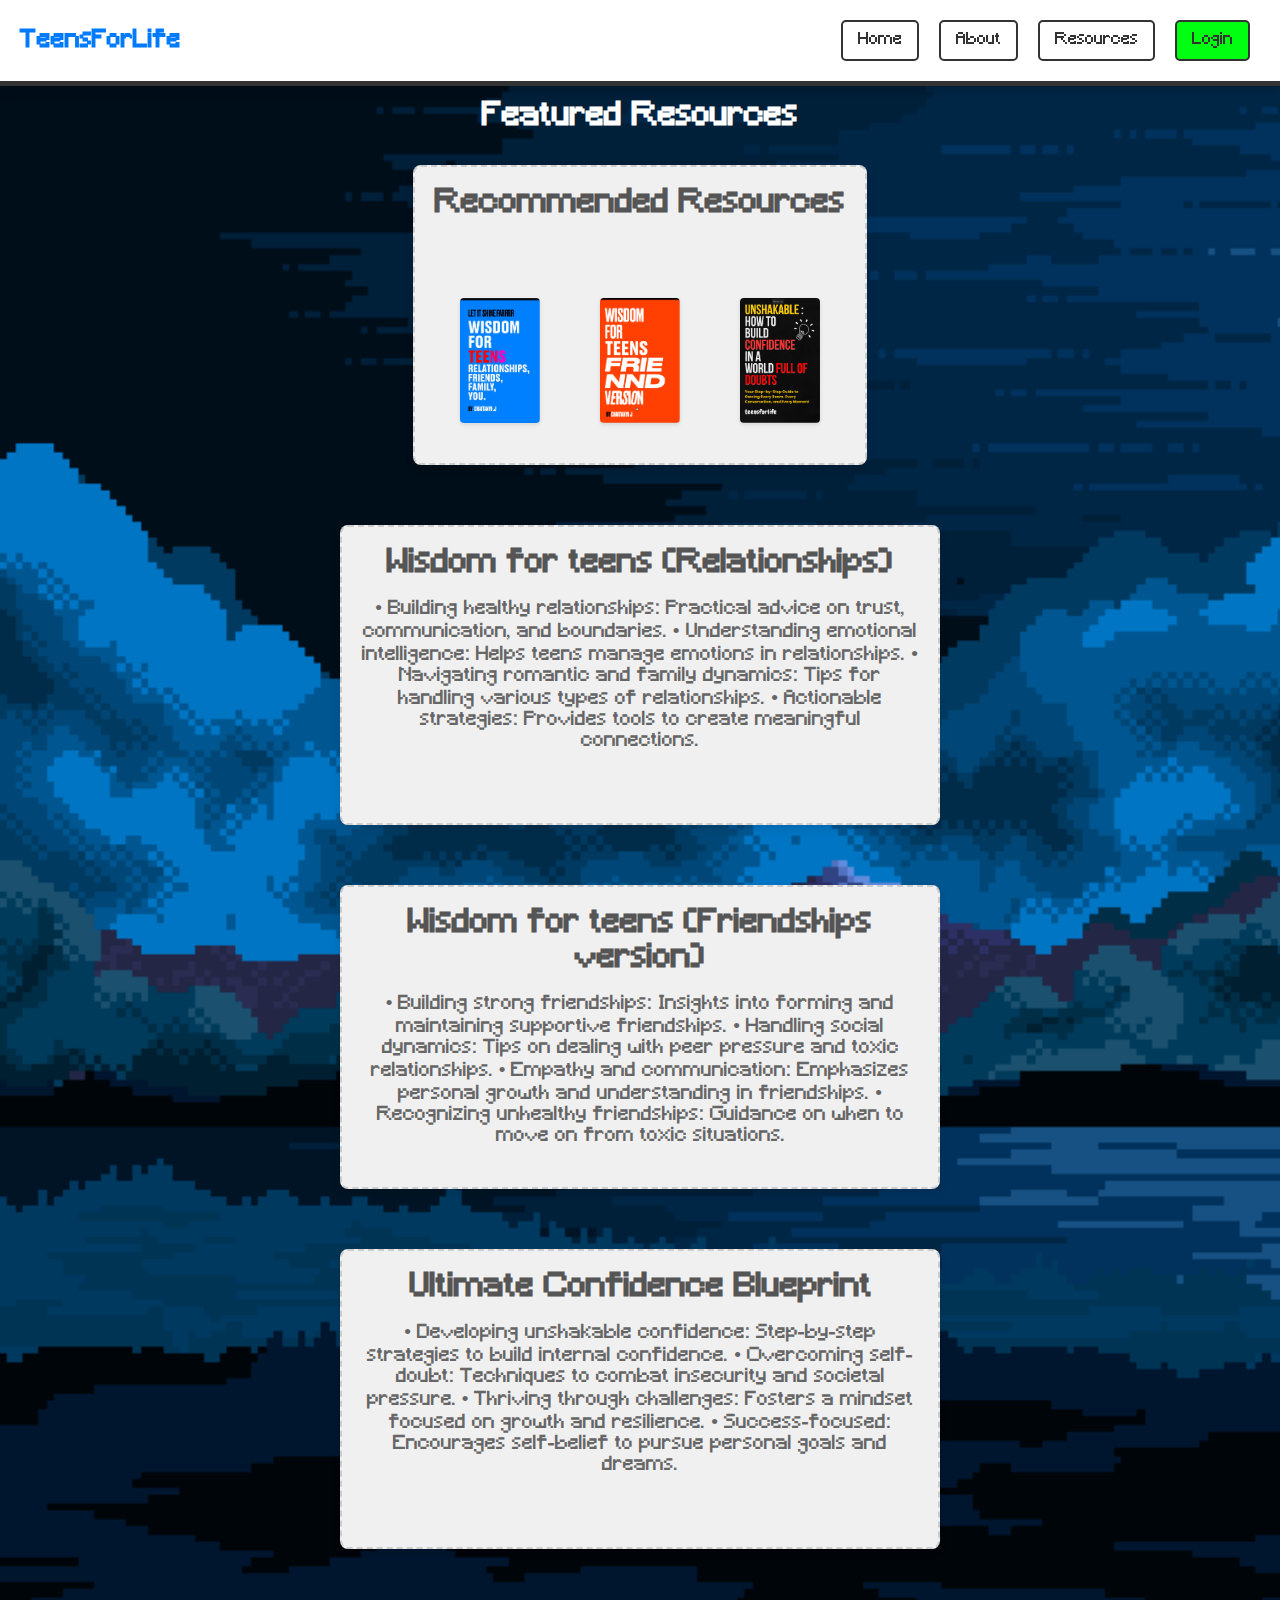
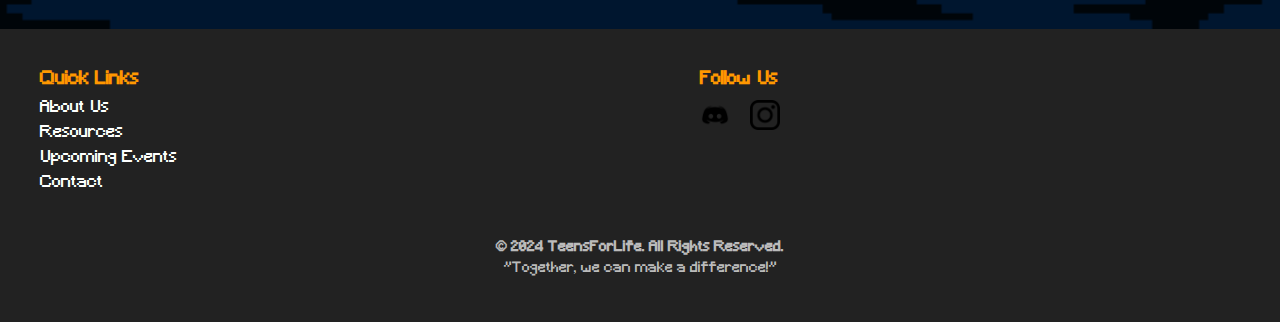
<file: resources.html>
<!DOCTYPE html>
<html lang="en">
<head>
      <!-- Google tag (gtag.js) -->
<script async src="https://www.googletagmanager.com/gtag/js?id=G-XFME3RZ48J"></script>
<script>
  window.dataLayer = window.dataLayer || [];
  function gtag(){dataLayer.push(arguments);}
  gtag('js', new Date());

  gtag('config', 'G-XFME3RZ48J');
</script>
    <meta charset="UTF-8">
    <meta name="viewport" content="width=device-width, initial-scale=1.0">
    <title>Resources - TeensForLife</title>
    <link rel="stylesheet" href="https://cdnjs.cloudflare.com/ajax/libs/font-awesome/5.15.4/css/all.min.css" />
    <link rel="stylesheet" href="resources.css">
</head>
<body>

    <header class="navbar">
        <div class="logo">
            <h1>TeensForLife</h1>
        </div>
        <!-- Toggle icon for mobile -->
        <div class="toggle">
            <i class="fas fa-bars"></i> <!-- Font Awesome hamburger icon -->
        </div>
        <nav class="nav-links">
            <ul>
                <li><a href="index.html">Home</a></li>
                <li><a href="about.html">About</a></li>
                <li><a href="resources.html">Resources</a></li>
                <li><a href="Login.html" class="login-btn">Login</a></li>
            </ul>
        </nav>
    </header>

    <script>
        // Get the toggle icon and navigation links
        const toggle = document.querySelector('.toggle');
        const navLinks = document.querySelector('.nav-links');
    
        // Add click event to toggle
        toggle.addEventListener('click', () => {
            // Toggle the active class on navLinks
            navLinks.classList.toggle('active');
    
            // Rotate the toggle icon
            toggle.classList.toggle('rotated');
        });
    </script>





    <section class="featured-resources">
        <h2>Featured Resources</h2>

        <div class="card-container">
            <div class="resource-card">
                <h3>Recommended Resources</h3>
                <div class="book-images">
                    <img src="1st book.jpg" alt="Book 1" class="book-image">
                    <img src="2nd book.png" alt="Book 2" class="book-image">
                    <img src="3rd book.png" alt="Book 3" class="book-image">
                </div>
            </div>

        <div class="resource-card">
            <h3>Wisdom for teens (Relationships)</h3>
            <p>	•	Building healthy relationships: Practical advice on trust, communication, and boundaries.
                •	Understanding emotional intelligence: Helps teens manage emotions in relationships.
                •	Navigating romantic and family dynamics: Tips for handling various types of relationships.
                •	Actionable strategies: Provides tools to create meaningful connections.
            </p>
            
        </div>
        <div class="resource-card">
            <h3>Wisdom for teens (Friendships version)</h3>
            <p>	•	Building strong friendships: Insights into forming and maintaining supportive friendships.
                •	Handling social dynamics: Tips on dealing with peer pressure and toxic relationships.
                •	Empathy and communication: Emphasizes personal growth and understanding in friendships.
                •	Recognizing unhealthy friendships: Guidance on when to move on from toxic situations.</p>
            
        </div>
        <div class="resource-card">
            <h3>Ultimate Confidence Blueprint</h3>
            <p>	•	Developing unshakable confidence: Step-by-step strategies to build internal confidence.
                •	Overcoming self-doubt: Techniques to combat insecurity and societal pressure.
                •	Thriving through challenges: Fosters a mindset focused on growth and resilience.
                •	Success-focused: Encourages self-belief to pursue personal goals and dreams.</p>
            
        </div>
    </section>

    <footer>
        <div class="footer-container">
            <div class="footer-column">
                <h3>Quick Links</h3>
                <ul>
                    <li><a href="about.html">About Us</a></li>
                    <li><a href="resources.html">Resources</a></li>
                    <li><a href="upcoming.html">Upcoming Events</a></li>
                    <li><a href="contact.html">Contact</a></li>
                </ul>
            </div>
            <div class="footer-column">
                <h3>Follow Us</h3>
                <div class="social-media">
                    <a href="https://discord.gg/xV64yqF3wg"><img src="discord.png" alt="Discord" class="social-icon"></a>
                    <a href="https://www.instagram.com/teensforlives/profilecard/?igsh=MXhpcnV3d2M5bTNibA=="><img src="instagram-logo.png" alt="Instagram" class="social-icon"></a>
                </div>
            </div>
        </div>
        <div class="footer-bottom">
            <p>&copy; 2024 TeensForLife. All Rights Reserved.</p>
            <p>"Together, we can make a difference!"</p>
        </div>
    </footer>

    </body>
    </html>
</file>
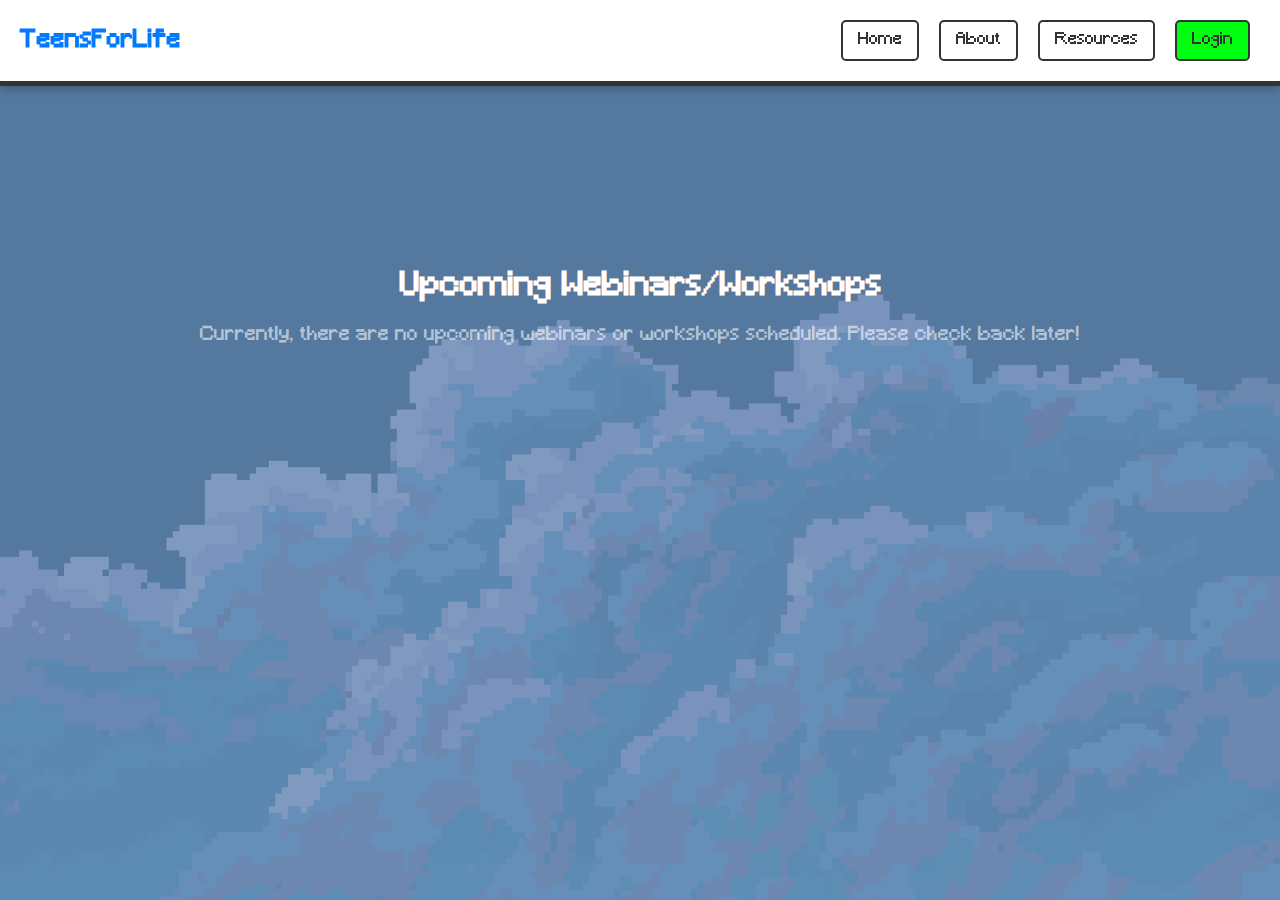
<file: upcoming.html>
<!DOCTYPE html>
<html lang="en">
<head>
      <!-- Google tag (gtag.js) -->
<script async src="https://www.googletagmanager.com/gtag/js?id=G-XFME3RZ48J"></script>
<script>
  window.dataLayer = window.dataLayer || [];
  function gtag(){dataLayer.push(arguments);}
  gtag('js', new Date());

  gtag('config', 'G-XFME3RZ48J');
</script>
    <meta charset="UTF-8">
    <meta name="viewport" content="width=device-width, initial-scale=1.0">
    <title>Upcoming Webinars/Workshops</title>
    <link rel="stylesheet" href="https://cdnjs.cloudflare.com/ajax/libs/font-awesome/5.15.4/css/all.min.css" />
    <link rel="stylesheet" href="upcoming.css"> <!-- Link to your CSS -->
</head>
<body>
    <header class="navbar">
        <div class="logo">
            <h1>TeensForLife</h1>
        </div>
        <!-- Toggle icon for mobile -->
        <div class="toggle">
            <i class="fas fa-bars"></i> <!-- Font Awesome hamburger icon -->
        </div>
        <nav class="nav-links">
            <ul>
                <li><a href="index.html">Home</a></li>
                <li><a href="about.html">About</a></li>
                <li><a href="resources.html">Resources</a></li>
                <li><a href="Login.html" class="login-btn">Login</a></li>
            </ul>
        </nav>
    </header>

    <script>
        // Get the toggle icon and navigation links
        const toggle = document.querySelector('.toggle');
        const navLinks = document.querySelector('.nav-links');
    
        // Add click event to toggle
        toggle.addEventListener('click', () => {
            // Toggle the active class on navLinks
            navLinks.classList.toggle('active');
    
            // Rotate the toggle icon
            toggle.classList.toggle('rotated');
        });
    </script>
    
    <main class="container">
        <h1>Upcoming Webinars/Workshops</h1>
        <p>Currently, there are no upcoming webinars or workshops scheduled. Please check back later!</p>
    </main>
    

</body>
</html>
</file>
<file: upcoming.css>
@font-face {
    font-family: "pixel";
    src: url(Minecraft.ttf);
}

body {
    font-family: "pixel";
    margin: 0;
    padding: 0;
    background: url('sr2bddd005c62aws3.png') ;
    background-size: cover;
    background-repeat: no-repeat
    
}

html, body {
    overflow-x: hidden;
    width: 100%;
    margin: 0;
    padding: 0;
}

/* General Reset for Margins and Padding */
* {
    margin: 0;
    padding: 0;
    box-sizing: border-box; /* Include padding and border in the element's total width and height */
}

/* Font Style */
body {
    font-family: 'pixel', cursive; /* Pixel-style font */
    background-color: #f0f0f0; /* Light background */
}

/* Navigation Bar Styling */
/* Navigation Bar Styling */
.navbar {
    position: fixed;
    top: 0;
    left: 0;
    width: 100%;
    z-index: 1000;
    display: flex;
    justify-content: space-between;
    align-items: center;
    padding: 20px;
    background-color: rgba(255, 255, 255, 0.9);
    border-bottom: 5px solid #333;
    background: linear-gradient(45deg, #ffffff, #ffffff);
    background-size: 300% 300%;
    animation: gradientAnimation 10s ease infinite;
    box-shadow: 0 4px 8px rgba(0, 0, 0, 0.2);
}

.nav-links ul {
    display: flex;
    padding: 0;
    margin: 0;
    justify-content: space-around;
    list-style-type: none;
}

@media (max-width: 768px) {
    .navbar {
        flex-wrap: wrap;
    }

    .nav-links {
        width: 100%;
        order: 3;
    }

    .nav-links ul {
        flex-direction: column;
        display: none;
        position: absolute;
        top: 100%; /* Changed from 60px to 100% */
        left: 0;
        width: 100%;
        background-color: rgba(255, 255, 255, 0.9);
        border-radius: 5px;
        box-shadow: 0 4px 8px rgba(0, 0, 0, 0.2);
        padding: 10px 0;
        list-style-type: none;
    }

    .nav-links.active ul {
        display: flex;
    }

    .nav-links li {
        margin: 10px 0; /* Changed from 0px 10 to 10px 0 */
        text-align: center;
    }

    .navbar .toggle {
        display: block;
        order: 2;
    }

    .logo {
        order: 1;
    }
}

.nav-links a {
    display: block; /* Added to ensure full-width clickable area */
    text-decoration: none;
    color: #333;
    padding: 10px 15px;
    border: 2px solid #333;
    border-radius: 5px;
    transition: background-color 0.1s;
}

.login-btn {
    background-color: #00ff11;
    color: white;
}
.logo h1 {
    font-size: 24px;
    color: #007BFF;
}

/* Navigation Links */
.nav-links li {
    margin: 0 10px; /* Space between items */
}

.nav-links a {
    text-decoration: none;
    color: #333;
    padding: 10px 15px;
    border: 2px solid #333; /* Pixelated button border */
    border-radius: 5px; /* Rounded corners */
    transition: background-color 0.1s;
}

.nav-links a:hover {
    background-color: #00ff15a4; /* Change color on hover */
}

/* Login Button Styling */
.login-btn {
    background-color: #00ff11; /* Blue background for login button */
    color: white; /* White text for login button */
}

/* Add styles for the toggle button */
.toggle {
    display: none; /* Initially hide toggle for desktop */
}

/*WEBINAR THING*/

.container h1{
font-size: 2em;
color: white;
text-align: center;
margin-top: 250px;
}
.container p {
    font-size: 1.2rem; /* Increase font size */
    color: #ffffff94; /* Change text color */
    text-align: center; /* Center the text */
    margin-top: 20px; /* Add some space above */
}

.container {
    padding: 20px; /* Add some padding */
    max-width: 1200px; /* Limit the maximum width */
    margin: 0 auto; /* Center the container */
}

/* Media query for mobile responsiveness */
@media (max-width: 768px) {
    .container {
        padding: 15px; /* Reduce padding on mobile */
    }

    .container h1 {
        font-size: 1.8rem; /* Adjust heading size for mobile */
        text-align: center; /* Center align heading */
    }

    .container p {
        font-size: 1rem; /* Adjust paragraph size for mobile */
        text-align: center; /* Center align text */
        margin-top: 10px; /* Add some margin */
    }
}
</file>
<file: resources.css>
/* Navbar Styles */
@font-face {
    font-family: "pixel";
    src: url(Minecraft.ttf);
}

html, body {
    overflow-x: hidden;
    width: 100%;
    margin: 0;
    padding: 0;
}

/* General Reset for Margins and Padding */
* {
    margin: 0;
    padding: 0;
    box-sizing: border-box; /* Include padding and border in the element's total width and height */
}

/* Font Style */
body {
    font-family: 'pixel', cursive; /* Pixel-style font */
    background-color: #f0f0f0; /* Light background */
    padding-top: 60px;
}

/*NAV BAR*/

.navbar {
    position: fixed;
    top: 0;
    left: 0;
    width: 100%;
    z-index: 1000;
    display: flex;
    justify-content: space-between;
    align-items: center;
    padding: 20px;
    background-color: rgba(255, 255, 255, 0.9);
    border-bottom: 5px solid #333;
    background: linear-gradient(45deg, #ffffff, #ffffff);
    background-size: 300% 300%;
    animation: gradientAnimation 10s ease infinite;
    box-shadow: 0 4px 8px rgba(0, 0, 0, 0.2);
}

.nav-links ul {
    display: flex;
    padding: 0;
    margin: 0;
    justify-content: space-around;
    list-style-type: none;
}

@media (max-width: 768px) {
    .navbar {
        flex-wrap: wrap;
    }

    .nav-links {
        width: 100%;
        order: 3;
    }

    .nav-links ul {
        flex-direction: column;
        display: none;
        position: absolute;
        top: 100%; /* Changed from 60px to 100% */
        left: 0;
        width: 100%;
        background-color: rgba(255, 255, 255, 0.9);
        border-radius: 5px;
        box-shadow: 0 4px 8px rgba(0, 0, 0, 0.2);
        padding: 10px 0;
    }

    .nav-links.active ul {
        display: flex;
    }

    .nav-links li {
        margin: 10px 0; /* Changed from 0px 10 to 10px 0 */
        text-align: center;
    }

    .navbar .toggle {
        display: block;
        order: 2;
    }

    .logo {
        order: 1;
    }
}

.nav-links a {
    display: block; /* Added to ensure full-width clickable area */
    text-decoration: none;
    color: #333;
    padding: 10px 15px;
    border: 2px solid #333;
    border-radius: 5px;
    transition: background-color 0.1s;
}

.login-btn {
    background-color: #00ff11;
    color: white;
}
.logo h1 {
    font-size: 24px;
    color: #007BFF;
}

/* Navigation Links */
.nav-links li {
    margin: 0 10px; /* Space between items */
}

.nav-links a {
    text-decoration: none;
    color: #333;
    padding: 10px 15px;
    border: 2px solid #333; /* Pixelated button border */
    border-radius: 5px; /* Rounded corners */
    transition: background-color 0.1s;
}

.nav-links a:hover {
    background-color: #00ff15a4; /* Change color on hover */
}

/* Login Button Styling */
.login-btn {
    background-color: #00ff11; /* Blue background for login button */
    color: white; /* White text for login button */
}

/* Add styles for the toggle button */
.toggle {
    display: none; /* Initially hide toggle for desktop */
}



/* CATEGORY SECTION */

/* Featured Resources Section */
.featured-resources {
    background-image: url(nightsky.gif);
    background-size: cover;
    padding: 40px 20px;
    text-align: center;
    font-family: "pixel", sans-serif;
}

.featured-resources h2 {
    color: #ffffff;
    margin-bottom: 30px;
    font-size: 2rem;
}

.card-container {
    display: flex;
    flex-wrap: wrap;
    justify-content: center;
    gap: 20px;
}

.resource-card {
    background: rgba(244, 244, 244, 0.9);
    border: 2px dashed #ccc;
    border-radius: 10px;
    padding: 0px;
    box-shadow: 0 4px 8px rgba(0, 0, 0, 0.1);
    flex: 1 1 300px;
    max-width: 400px;
    display: flex;
    flex-direction: column;
    padding-bottom: 20px;
}

.resource-card h3 {
    color: #555;
    margin: 0 0 15px 0;
    font-size: 1.2rem;
}

.resource-card p {
    color: #666;
    font-size: 0.9rem;
    flex-grow: 1;
}

.book-images {
    display: flex;
    justify-content: center;
    gap: 10px;
    margin-top: 15px;
}

.book-image {
    max-width: 30%;
    height: auto;
}

/* Responsive adjustments */
@media screen and (max-width: 768px) {
    .featured-resources h2 {
        font-size: 1.75rem;
    }

    .resource-card {
        flex: 1 1 100%;
        max-width: none;
    }
}

@media screen and (max-width: 480px) {
    .featured-resources h2 {
        font-size: 1.5rem;
    }

    .resource-card {
        padding: 15px;
    }

    .resource-card h3 {
        font-size: 1rem;
    }

    .resource-card p {
        font-size: 0.8rem;
    }
}

@media screen and (min-width: 1024px) {
    .card-container {
        display: grid;
        grid-template-columns: repeat(2, 1fr); /* 2 cards per row for more space */
        gap: 40px; /* Increase space between cards */
        max-width: 1400px; /* Allow container to be wider */
        margin: 0 auto; /* Center the container */
        justify-items: center; /* Center the cards in the grid */
        align-items: start;
    }

    .resource-card {
        max-width: 600px; /* Make the card wider for a rectangular shape */
        height: 350px; /* Set a fixed height to give a rectangular feel */
        padding: px; /* Increase padding for more spacing inside */
        background-color: #f9f9f9;
        border-radius: 12px; /* Slightly more rounded corners */
        box-shadow: 0 6px 12px rgba(0, 0, 0, 0.1); /* Stronger shadow for depth */
        transition: transform 0.3s ease, box-shadow 0.3s ease;
        text-align: center;
        display: flex;
        flex-direction: column;
        justify-content: space-between; /* Ensure proper spacing inside */
    }

    .resource-card:hover {
        transform: translateY(-10px); /* Add a lifting effect on hover */
        box-shadow: 0 12px 24px rgba(0, 0, 0, 0.2); /* Stronger shadow on hover */
    }

    .resource-card h3 {
        font-size: 2rem; /* Increase the font size */
        margin-bottom: 15px;
    }

    .resource-card p {
        font-size: 1.2rem; /* Increase text size */
        margin-bottom: 20px;
    }

    .book-image {
        max-width: 200px; /* Larger image */
        display: block;
        margin: 0 auto 20px auto; /* Center the image with bottom margin */
    }
}
/*footer*/

/* Footer Section */
/* Footer Section */
footer {
    background-color: #222; /* Dark background */
    padding: 40px 0;
    color: white;
    font-family: 'Pixel', sans-serif; /* Matching vibe */
}

.footer-container {
    display: flex;
    justify-content: space-between;
    align-items: flex-start;
    max-width: 1200px;
    margin: 0 auto;
    flex-wrap: wrap;
}

/* Footer Column Styling */
.footer-column {
    flex-basis: 45%;
    margin-bottom: 20px;
}

.footer-column h3 {
    font-size: 18px;
    color: #ff9800; /* Bright color for section headers */
    margin-bottom: 10px;
}

.footer-column ul {
    list-style: none;
    padding: 0;
    margin: 0;
}

.footer-column ul li {
    margin-bottom: 8px;
}

.footer-column ul li a {
    color: white;
    text-decoration: none;
    transition: color 0.3s ease;
}

.footer-column ul li a:hover {
    color: #ff9800; /* Hover effect */
}

/* Social Media Icons */
.social-media {
    display: flex;
    gap: 20px;
    align-items: center;
}

.social-media img {
    width: 30px; /* Icon size */
    height: 30px;
    transition: transform 0.3s ease;
}

.social-media img:hover {
    transform: scale(1.2); /* Slight hover effect */
}

/* Footer Bottom */
.footer-bottom {
    text-align: center;
    margin-top: 20px;
    font-size: 14px;
    color: #bbb; /* Softer text color */
}

.footer-bottom p {
    margin: 5px 0;
}

.footer-bottom p:first-child {
    font-weight: bold;
}

/* Responsive adjustments */
@media (max-width: 768px) {
    .footer-container {
        flex-direction: column;
        align-items: center;
    }

    .footer-column {
        flex-basis: 100%;
        text-align: center;
    }

    .social-media {
        justify-content: center;
    }
}


/*cards for books images*/

.card-container {
    display: flex; /* Use flexbox for layout */
    flex-direction: column; /* Stack cards vertically */
    align-items: center; /* Center-align cards horizontally */
    margin: 20px; /* Add margin around the container */
}

.resource-card {
    text-align: center; /* Center-align text */
    padding: 20px; /* Add padding around the card */
    background-color: #f0f0f0; /* Background color */
    border-radius: 8px; /* Rounded corners */
    box-shadow: 0 4px 8px rgba(0, 0, 0, 0.1); /* Add shadow */
    margin-bottom: 20px; /* Space below the main card */
}

.book-images {
    display: flex; /* Use flexbox to align images */
    justify-content: space-around; /* Space out the images evenly */
    margin-top: 10px; /* Add space above the images */
}

.book-image {
    width: 80px; /* Adjust the image width as needed */
    height: auto; /* Maintain aspect ratio */
    border-radius: 4px; /* Rounded corners for images */
    box-shadow: 0 2px 4px rgba(0, 0, 0, 0.1); /* Add shadow to images */
}

.other-card {
    background-color: #e0e0e0; /* Background color for other cards */
    padding: 15px; /* Padding for the cards */
    border-radius: 8px; /* Rounded corners */
    box-shadow: 0 2px 4px rgba(0, 0, 0, 0.1); /* Add shadow */
    margin: 10px; /* Margin around each card */
    width: 300px; /* Fixed width for other cards */
    text-align: center; /* Center-align text */
}
</file>
